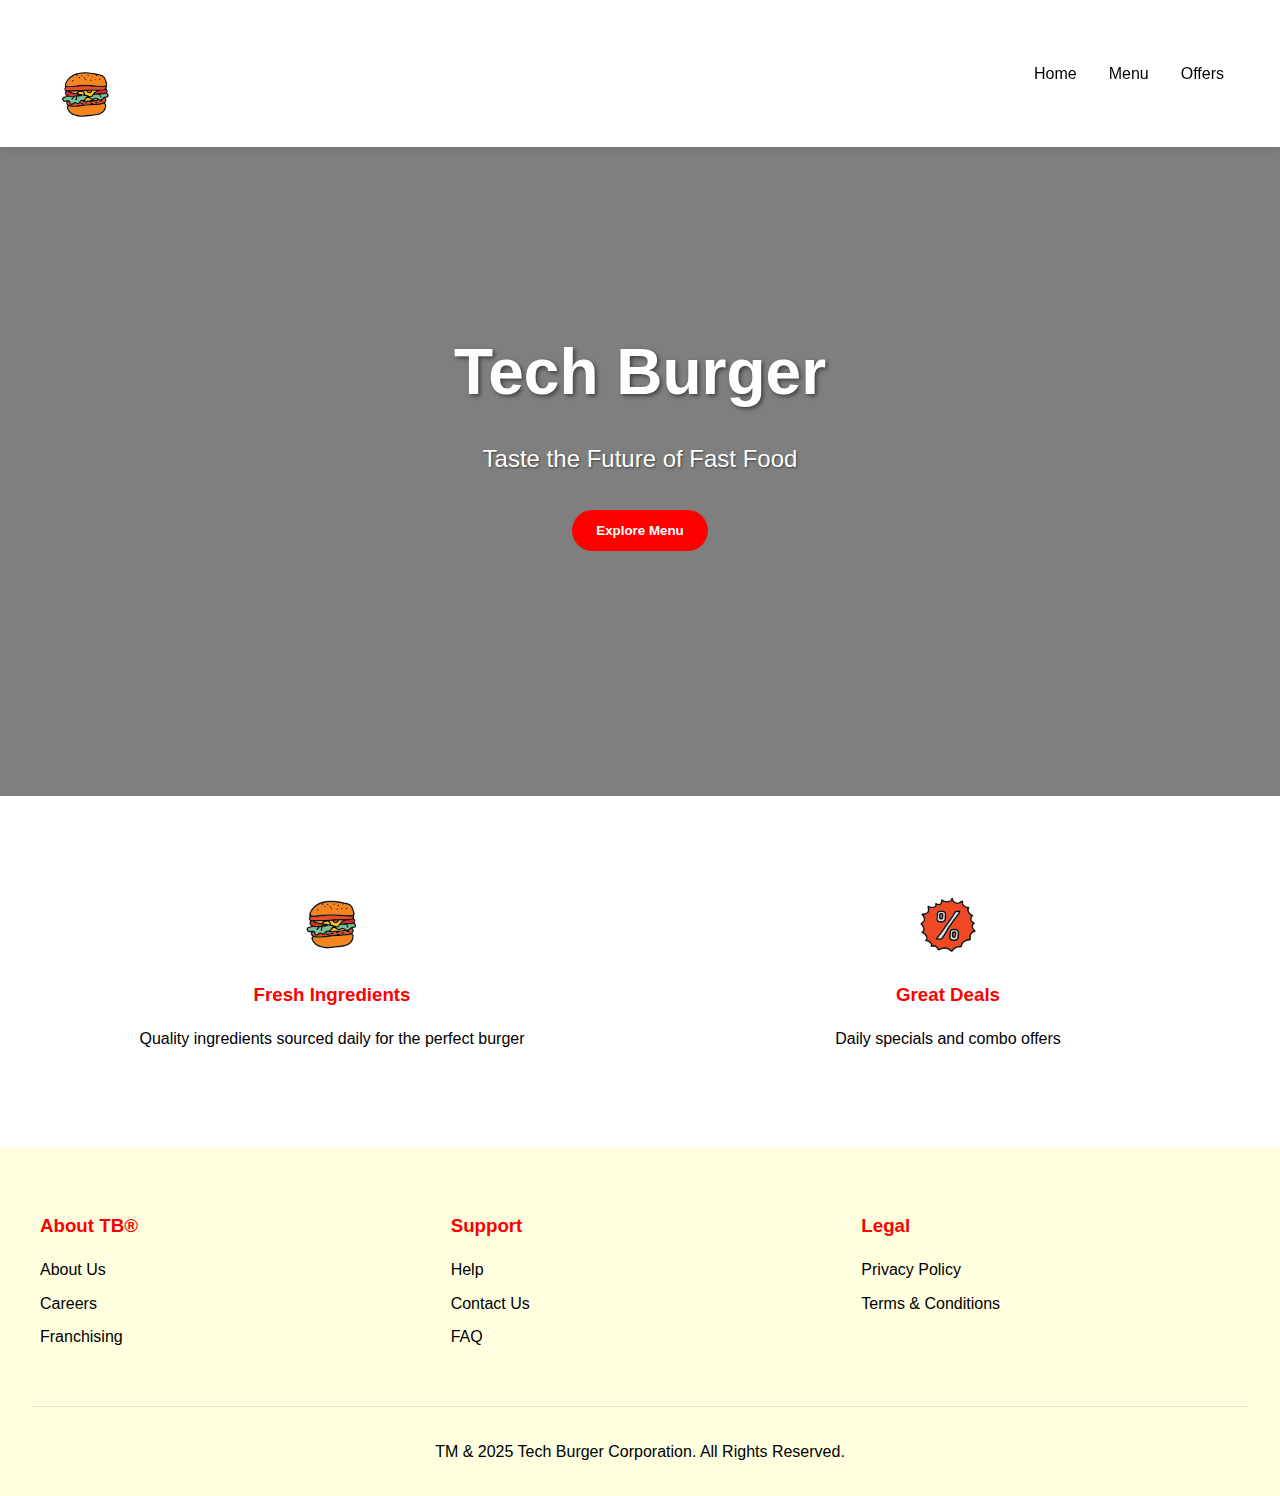
<file: index.html>
<!DOCTYPE html>
<html lang="en">
<head>  
  <meta charset="UTF-8">
  <meta name="viewport" content="width=device-width, initial-scale=1.0">
  <title>Tech Burger</title>
  <link rel="stylesheet" href="styles.css">
  <link rel="icon" type="image/x-icon" href="hamburger.png" >
</head>
<body>
  <nav>
    <div class="nav-container">
      <div class="logo">
        <svg viewBox="0 0 150 100" class="tb-logo">
        <img src="hamburger.png" alt="Tech Burger Logo" height="60px" width="60px">  
        </svg>
      </div>
      <div class="nav-links">
        <a href="index.html" class="active">Home</a>
        <a href="menu.html">Menu</a>
        <a href="offers.html">Offers</a>
      </div>
     
    </div>
  </nav>

  <header class="hero">
    <div class="hero-content">
      <h1>Tech Burger</h1>
      <p class="hero-subtitle">Taste the Future of Fast Food</p>
      <button class="cta-btn" onclick="window.location.href='menu.html';">Explore Menu</button>
    </div>
  </header>

  <section class="highlights">
    <div class="highlights-container">
      <div class="highlight-item">
        <img src="hamburger.png" alt="Fresh Ingredients" class="highlight-icon">
        <h3>Fresh Ingredients</h3>
        <p>Quality ingredients sourced daily for the perfect burger</p>
      </div>
      <div class="highlight-item">
        <img src="discount.png" alt="Great Deals" class="highlight-icon">
        <h3>Great Deals</h3>
        <p>Daily specials and combo offers</p>
      </div>
    </div>
  </section>

  
  <footer>
    <div class="footer-content">
      <div class="footer-section">
        <h3>About TB®</h3>
        <a href="#about">About Us</a>
        <a href="#careers">Careers</a>
        <a href="#franchising">Franchising</a>
      </div>
      <div class="footer-section">
        <h3>Support</h3>
        <a href="#help">Help</a>
        <a href="#contact">Contact Us</a>
        <a href="#faq">FAQ</a>
      </div>
      <div class="footer-section">
        <h3>Legal</h3>
        <a href="#privacy">Privacy Policy</a>
        <a href="#terms">Terms & Conditions</a>
      </div>
    </div>
    <div class="footer-bottom">
      <p>TM & 2025 Tech Burger Corporation. All Rights Reserved.</p>
    </div>
  </footer>

  <script src="script.js"></script>
</body>
</html>
</file>
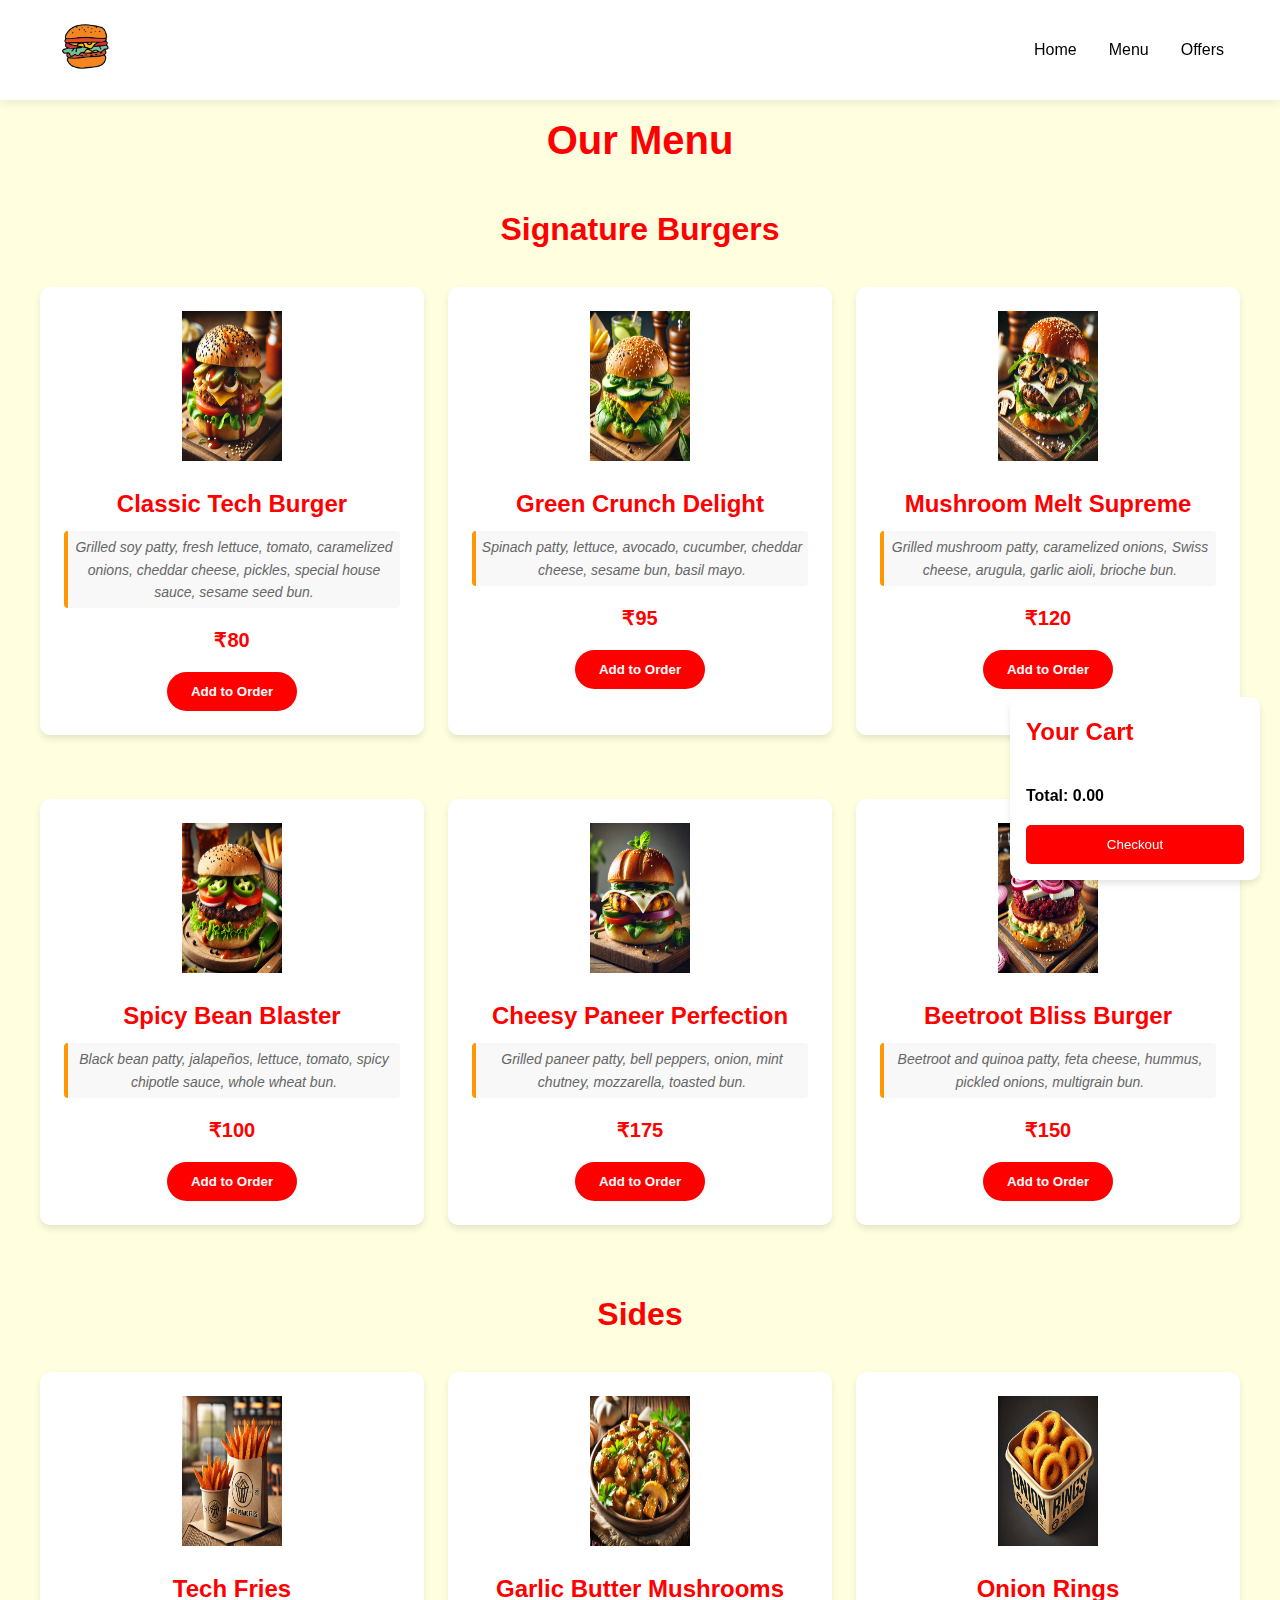
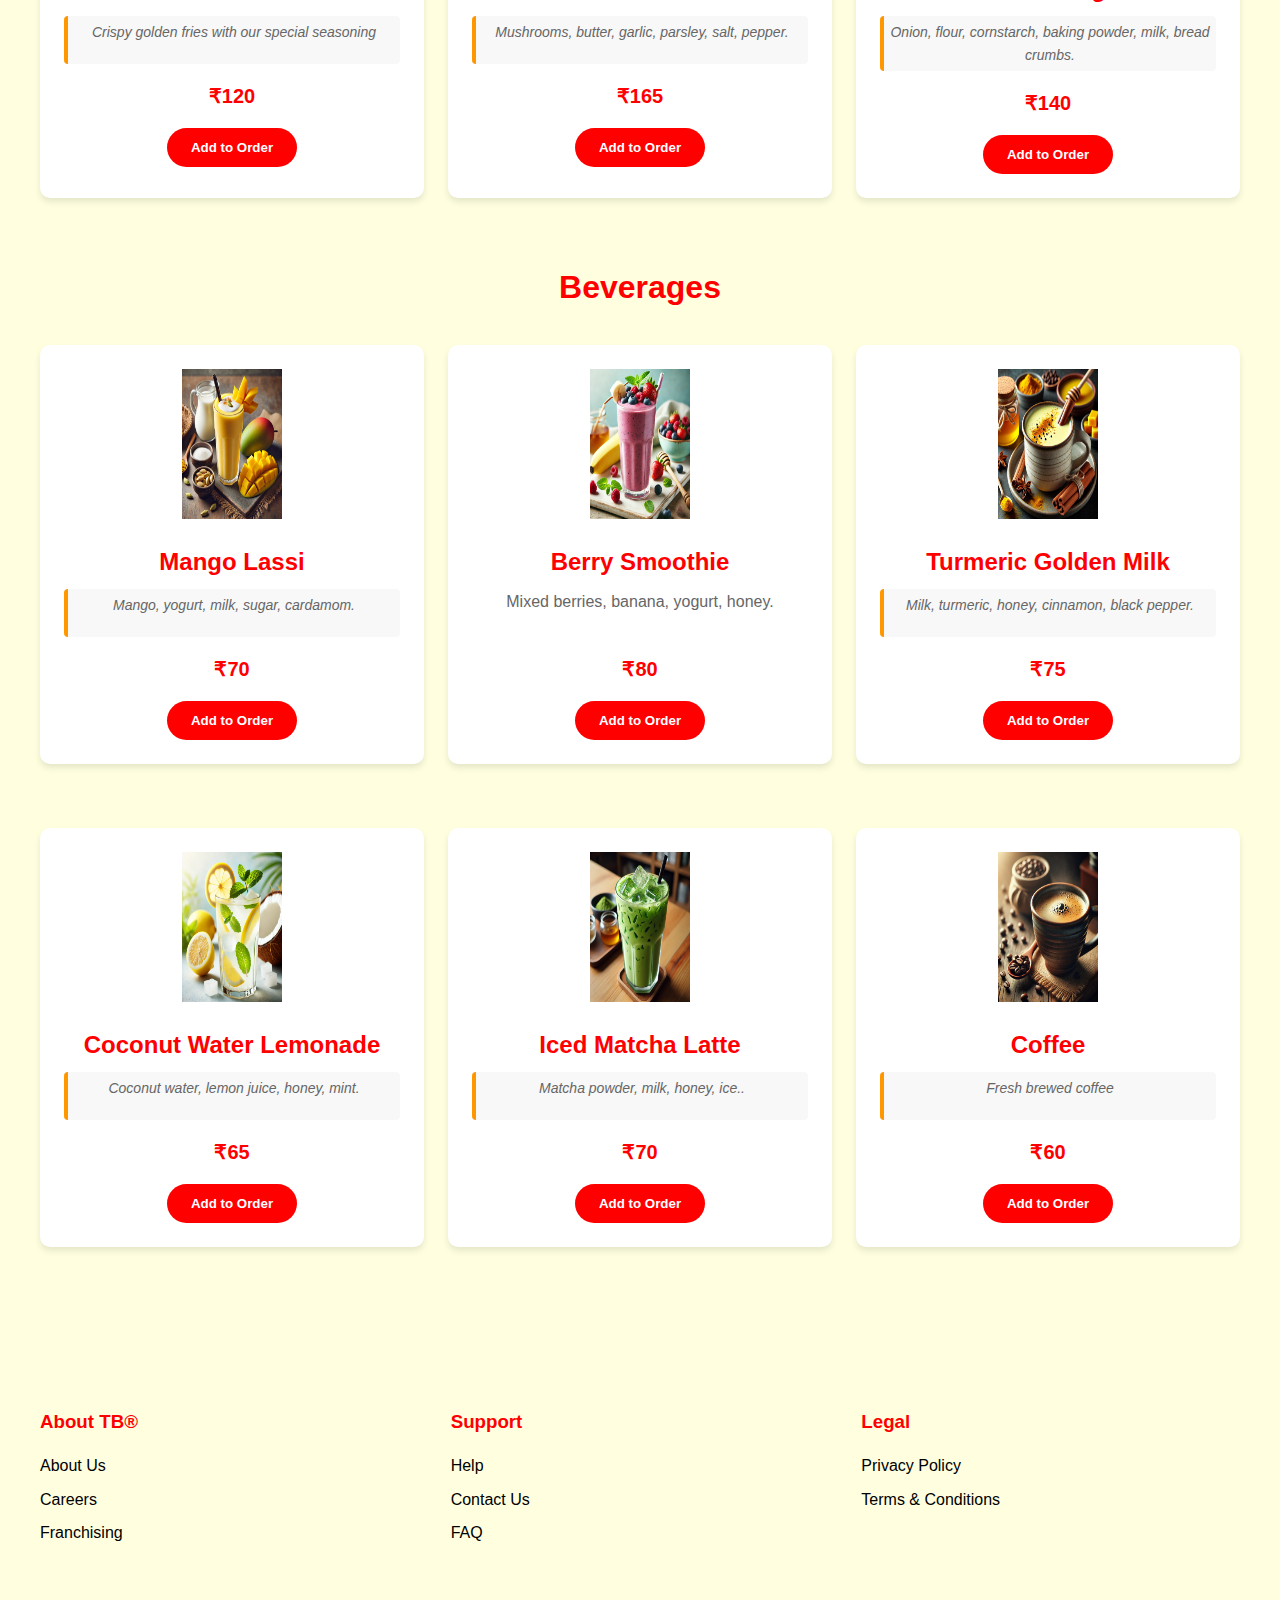
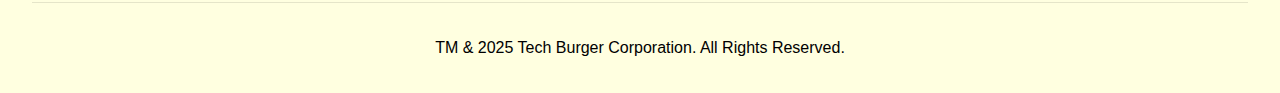
<file: menu.html>
<!DOCTYPE html>
<html lang="en">
<head>  
  <meta charset="UTF-8">
  <meta name="viewport" content="width=device-width, initial-scale=1.0">
  <title>Menu - Tech Burger</title>
  <link rel="stylesheet" href="styles.css">
  <link rel="stylesheet" href="menu.css">
  <link rel="icon" type="image/x-icon" href="hamburger.png" >
</head>
<body>
  <nav>
    <div class="nav-container">
      <div class="logo">
        <a href="index.html">
          <img src="hamburger.png" alt="Tech Burger Logo" height="60px" width="60px">  
        </a>
      </div>
      <div class="nav-links">
        <a href="index.html">Home</a>
        <a href="menu.html" class="active">Menu</a>
        <a href="offers.html">Offers</a>

      </div>
     
    </div>
  </nav>

  <main class="menu-page">
    <h1>Our Menu</h1>
    
    <section class="menu-section">
      <h2>Signature Burgers</h2>
      <div class="menu-grid">
        <div class="menu-item">
          <div class="burger-svg">
            <img src="clasic.webp" alt="Classic Burger" height="150px" width="150px">
          </div>
          <h3>Classic Tech Burger</h3>
          <p class="ingredients">Grilled soy patty, fresh lettuce, tomato, caramelized onions, cheddar cheese, pickles, special house sauce, sesame seed bun.</p>
          <span class="price">₹80</span>
          <button onclick="addToOrder('Classic Tech Burger', 80)">Add to Order</button>
        </div>

        <div class="menu-item">
     
            <img src="green.webp" height="150px" width="321px">
       
          <h3>Green Crunch Delight</h3>
          <p class="ingredients">Spinach patty, lettuce, avocado, cucumber, cheddar cheese, sesame bun, basil mayo.</p>
          <span class="price">₹95</span>
          <button onclick="addToOrder('Green Crunch Delight', 8.99)">Add to Order</button>
        </div>

        <div class="menu-item">
          <div class="burger-svg">
            <img src="masu.webp" alt="Veggie Burger" height="150px" width="150px">
          </div>
          <h3> Mushroom Melt Supreme</h3>
          <p class="ingredients">Grilled mushroom patty, caramelized onions, Swiss cheese, arugula, garlic aioli, brioche bun.</p>
          <span class="price">₹120</span>
          <button onclick="addToOrder('Mushroom Melt Supreme', 120)">Add to Order</button>
        </div>
      </div>  
    </section>
    <!-- extra -->
    <section class="menu-section">
      <div class="menu-grid">
        <div class="menu-item">
          <div class="burger-svg">
            <img src="spicy.webp"  height="150px" width="150px">
          </div>
          <h3> Spicy Bean Blaster</h3>
         <p class="ingredients">Black bean patty, jalapeños, lettuce, tomato, spicy chipotle sauce, whole wheat bun.</p>
          <span class="price">₹100</span>
          <button onclick="addToOrder('Spicy Bean Blaster', 100)">Add to Order</button>
        </div>

        <div class="menu-item">
          <div class="burger-svg">
            <img src="paneer.webp" alt="Double Burger" height="150px" width="150px">
          </div>
          <h3> Cheesy Paneer Perfection</h3>
          <p class="ingredients">Grilled paneer patty, bell peppers, onion, mint chutney, mozzarella, toasted bun.</p>
          <span class="price">₹175</span>
          <button onclick="addToOrder(' Cheesy Paneer Perfection<',175)">Add to Order</button>
        </div>

        <div class="menu-item">
          <div class="burger-svg">
            <img src="beetroot.webp" alt="Veggie Burger" height="150px" width="150px">
          </div>
          <h3>Beetroot Bliss Burger</h3>
       <p class="ingredients"> Beetroot and quinoa patty, feta cheese, hummus, pickled onions, multigrain bun.</p>
          <span class="price">₹150</span>
          <button onclick="addToOrder('Beetroot Bliss Burger',150)">Add to Order</button>
        </div>
      </div>  
    </section>
        <!--  -->

    <section class="menu-section">
      <h2>Sides</h2>
      <div class="menu-grid">
        <div class="menu-item">
          <div class="burger-svg">
            <img src="pateto.webp" alt="Fries" height="150px" width="150px">
          </div>
          <h3>Tech Fries</h3>
          <p class="ingredients">Crispy golden fries with our special seasoning</p>
          <span class="price">₹120</span>

          <button onclick="addToOrder('Classic Tech Burger',120)">Add to Order</button>
        </div>

        <div class="menu-item">
          <div class="burger-svg">
            <img src="masu1.webp" alt="Nuggets" height="150px" width="150px">
          </div>
        
          <h3> Garlic Butter Mushrooms </h3>
          <p class="ingredients"> Mushrooms, butter, garlic, parsley, salt, pepper.</p>
          <span class="price">₹165</span>

          <button onclick="addToOrder('Spicy Corn on the Cob',135)">Add to Order</button>
        </div>

        <div class="menu-item">
          <div class="burger-svg">
            <img src="Crispy Onion Rings.webp" alt="Onion Rings" height="150px" width="150px">
          </div>
          <h3>Onion Rings</h3>
          <p class="ingredients">Onion, flour, cornstarch, baking powder, milk, bread crumbs.</p>
          <span class="price">₹140</span>
          <button onclick="addToOrder('Onion Rings',140)">Add to Order</button>
        </div>
      </div>
    </section>

    <section class="menu-section">
      <h2>Beverages</h2>
      <div class="menu-grid">
        <div class="menu-item">
          <div class="burger-svg">
            <img src="mango.webp" alt="Soft Drink" height="150px" width="150px">
          </div>
          <h3>Mango Lassi</h3>
          <p class="ingredients">Mango, yogurt, milk, sugar, cardamom.</p>
          <span class="price">₹70</span>
          <button onclick="addToOrder('Mango Lassi',70)">Add to Order</button>
        </div>

        <div class="menu-item">
          <div class="burger-svg">
            <img src="Berry Smoothie.webp" alt="Milkshake" height="150px" width="150px">
          </div>
          <h3>Berry Smoothie</h3>
          <p class="Ingredients">Mixed berries, banana, yogurt, honey.
          </p>
          <span class="price">₹80</span>
          <button onclick="addToOrder('Berry Smoothie',80)">Add to Order</button>
        </div>

        <div class="menu-item">
          <div class="burger-svg">
            <img src="Turmeric Golden Milk.webp" alt="Coffee" height="150px" width="150px">
          </div>
          <h3>Turmeric Golden Milk </h3>
          <p class="ingredients">Milk, turmeric, honey, cinnamon, black pepper.</p>
          <span class="price">₹75</span>
          
          <button onclick="addToOrder('Turmeric Golden Milk ',75)">Add to Order</button>
        </div>
      </div>
      
    </section>
    <section class="menu-section">
      <div class="menu-grid">
        <div class="menu-item">
          <div class="burger-svg">
            <img src="Coconut Water Lemonade.webp" alt="Soft Drink" height="150px" width="150px">
          </div>
          <h3>Coconut Water Lemonade </h3>
          <p class="ingredients">Coconut water, lemon juice, honey, mint.</p>
          <span class="price">₹65</span>
          
          <button onclick="addToOrder('Coconut Water Lemonade ',65)">Add to Order</button>
        </div>

        <div class="menu-item">
          <div class="burger-svg">
            <img src="Iced Matcha Latte.webp" alt="Milkshake" height="150px" width="150px">
          </div>
          <h3> Iced Matcha Latte </h3>
          <p class="ingredients"> Matcha powder, milk, honey, ice..</p>
          <span class="price">₹70</span>
          <button onclick="addToOrder('Herbal Iced Tea ',70)">Add to Order</button>
        </div>

        <div class="menu-item">
          <div class="burger-svg">
            <img src="coffe.webp" alt="Coffee" height="150px" width="150px">
          </div>
          <h3>Coffee</h3>
          <p class="ingredients">Fresh brewed coffee</p>
          <span class="price">₹60</span>
          <button onclick="addToOrder('Coffee',70)">Add to Order</button>
        </div>
      </div>
      
    </section>
   
    <div class="order-cart">
      <h3>Your Cart</h3>
      <div class="cart-items"></div>
      <p class="cart-total"></p>
      <button class="checkout-btn" onclick="showBill()">Checkout</button>
  </div>
  <div id="bill-modal" class="bill-modal">
    <div class="bill-content">
        <h2>Order Summary</h2>
        <div id="bill-items"></div>
        <p id="bill-total"></p>
        <button onclick="confirmOrder()">Confirm Order</button>
        <button onclick="closeBill()">Close</button>
    </div>
    </div>
  </main>
  <footer>
    <div class="footer-content">
      <div class="footer-section">
        <h3>About TB®</h3>
        <a href="#about">About Us</a>
        <a href="#careers">Careers</a>
        <a href="#franchising">Franchising</a>
      </div>
      <div class="footer-section">
        <h3>Support</h3>
        <a href="#help">Help</a>
        <a href="#contact">Contact Us</a>
        <a href="#faq">FAQ</a>
      </div>
      <div class="footer-section">
        <h3>Legal</h3>
        <a href="#privacy">Privacy Policy</a>
        <a href="#terms">Terms & Conditions</a>
      </div>
    </div>
    <div class="footer-bottom">
      <p>TM & 2025 Tech Burger Corporation. All Rights Reserved.</p>
    </div>
  </footer>
  <script src="script.js"></script>
</body>
</html>
</file>
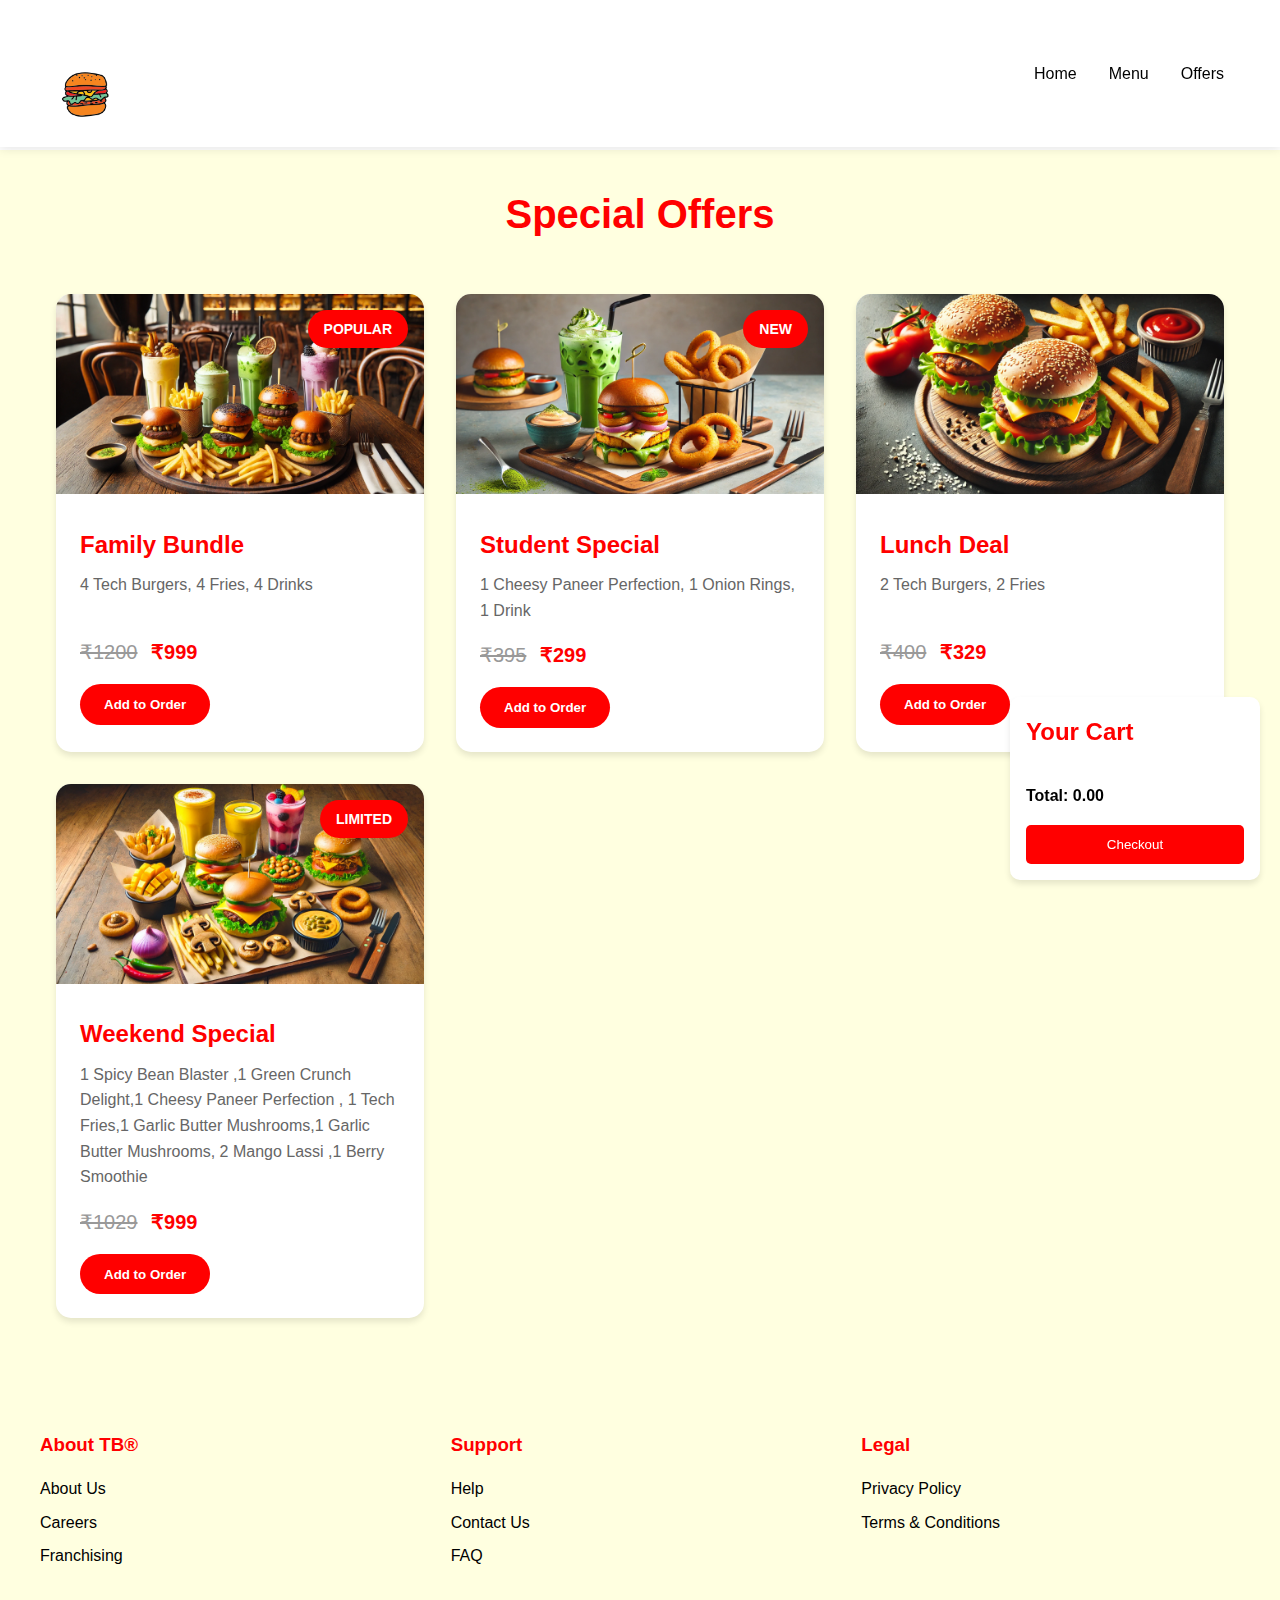
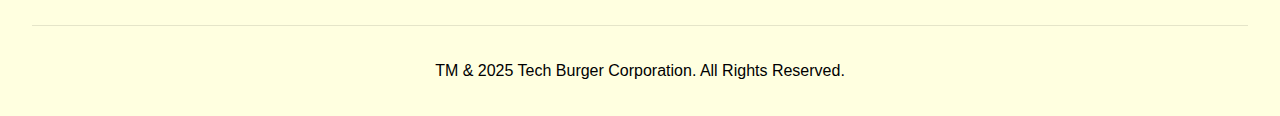
<file: offers.html>
<!DOCTYPE html>
<html lang="en">
<head>  
  <meta charset="UTF-8">
  <meta name="viewport" content="width=device-width, initial-scale=1.0">
  <title>Offers - Tech Burger</title>
  <link rel="stylesheet" href="styles.css">
  <link rel="stylesheet" href="offers.css">
  <link rel="icon" type="image/x-icon" href="hamburger.png" >
</head>
<body>
  <nav>
    <div class="nav-container">
      <div class="logo">
        <a href="index.html">
          <svg viewBox="0 0 150 100" class="tb-logo">
            <img src="hamburger.png" alt="Tech Burger Logo" height="60px" width="60px">  
          </svg>
        </a>
      </div>
      <div class="nav-links">
        <a href="index.html">Home</a>
        <a href="menu.html">Menu</a>
        <a href="offers.html" class="active">Offers</a>
      </div>
    </div>
  </nav>

  <main class="offers-page">
    <h1>Special Offers</h1>
    
    <div class="offers-grid">
      <div class="offer-card">
        <div class="offer-badge">POPULAR</div>
        <img src="combo1.webp" alt="Family Bundle" class="offer-image">
        <div class="offer-content">
          <h2>Family Bundle</h2>
          <p class="offer-description">4 Tech Burgers, 4 Fries, 4 Drinks</p>
          <p class="offer-price"><span class="original-price">₹1200</span> <span class="discount-price">₹999</span></p>
         
          <button class="cta-btn" onclick="addToOrder('Family Bundle',999)">Add to Order</button>
        </div>
      </div>

      <div class="offer-card">
        <div class="offer-badge">NEW</div>
        <img src="combo 2.webp" alt="Student Meal" class="offer-image">
        <div class="offer-content">
          <h2>Student Special</h2>
          <p class="offer-description">1  Cheesy Paneer Perfection, 1 Onion Rings, 1 Drink</p>
          <p class="offer-price"><span class="original-price">₹395</span> <span class="discount-price">₹299</span></p>
          <button class="cta-btn" onclick="addToOrder('Student Special',299)">Add to Order</button>
        </div>
      </div>

      <div class="offer-card">
        <img src="combo 3.webp" alt="Lunch Deal" class="offer-image">
        <div class="offer-content">
          <h2>Lunch Deal</h2>
          <p class="offer-description">2 Tech Burgers, 2 Fries</p>
          <p class="offer-price"><span class="original-price">₹400</span> <span class="discount-price">₹329</span></p>
          <button class="cta-btn" onclick="addToOrder('Lunch Deal',329)">Add to Order</button>
        </div>
      </div>

      <div class="offer-card">
        <div class="offer-badge">LIMITED</div>
        <img src="combo 4.webp" alt="Weekend Special" class="offer-image">
        <div class="offer-content">
          <h2>Weekend Special</h2>
          <p class="offer-description">1 Spicy Bean Blaster ,1 Green Crunch Delight,1 Cheesy Paneer Perfection
            , 1 Tech Fries,1 Garlic Butter Mushrooms,1 Garlic Butter Mushrooms, 2 Mango Lassi ,1 Berry Smoothie </p>
          <p class="offer-price"><span class="original-price">₹1029</span> <span class="discount-price">₹999</span></p>
          <button class="cta-btn" onclick="addToOrder('Weekend Special',999)">Add to Order</button>
        </div>
      </div>
    </div>
   
</div>
<div class="order-cart">
  <h3>Your Cart</h3>
  <div class="cart-items"></div>
  <p class="cart-total"></p>
  <button class="checkout-btn" onclick="showBill()">Checkout</button>
</div>
<div id="bill-modal" class="bill-modal">
<div class="bill-content">
    <h2>Order Summary</h2>
    <div id="bill-items"></div>
    <p id="bill-total"></p>
    <button onclick="confirmOrder()">Confirm Order</button>
    <button onclick="closeBill()">Close</button>
</div>

  </main>

  <footer>
    <div class="footer-content">
      <div class="footer-section">
        <h3>About TB®</h3>
        <a href="#about">About Us</a>
        <a href="#careers">Careers</a>
        <a href="#franchising">Franchising</a>
      </div>
      <div class="footer-section">
        <h3>Support</h3>
        <a href="#help">Help</a>
        <a href="#contact">Contact Us</a>
        <a href="#faq">FAQ</a>
      </div>
      <div class="footer-section">
        <h3>Legal</h3>
        <a href="#privacy">Privacy Policy</a>
        <a href="#terms">Terms & Conditions</a>
      </div>
    </div>
    <div class="footer-bottom">
      <p>TM & 2025 Tech Burger Corporation. All Rights Reserved.</p>
    </div>
  </footer>

  <script src="script.js"></script>
</body>
</html>
</file>
<file: styles.css>
:root {
  --primary: red;
  --secondary: orange;
  --background: lightyellow;
  --text: black;
}

* {
  margin: 0;
  padding: 0;
  box-sizing: border-box;
}

body {
  font-family: -apple-system, BlinkMacSystemFont, 'Segoe UI', Roboto, Oxygen, Ubuntu, Cantarell, sans-serif;
  line-height: 1.6;
  color: var(--text);
}

nav {
  background: white;
  box-shadow: 0 2px 10px rgba(0, 0, 0, 0.1);
  position: fixed;
  width: 100%;
  top: 0;
  z-index: 1000;
  transition: transform 0.3s;
}

.nav-container {
  max-width: 1200px;
  margin: 0 auto;
  padding: 1rem;
  display: flex;
  justify-content: space-between;
  align-items: center;
}

.logo {
  width: 60px;
}

.tb-logo {
  width: 100%;
  height: auto;
}

.nav-links {
  display: flex;
  gap: 2rem;
}

.nav-links a {
  text-decoration: none;
  color: var(--text);
  font-weight: 500;
  transition: color 0.3s;
}

.nav-links a:hover {
  color: var(--primary);
}

.order-btn, .cta-btn {
  background: var(--primary);
  color: white;
  border: none;
  padding: 0.8rem 1.5rem;
  border-radius: 25px;
  font-weight: bold;
  cursor: pointer;
  transition: background 0.3s;
}

.order-btn:hover, .cta-btn:hover {
  background: var(--secondary);
}

.hero {
  height: 80vh;
  background: linear-gradient(rgba(0, 0, 0, 0.5), rgba(0, 0, 0, 0.5)), url('https://images.unsplash.com/photo-1550547660-d9450f859349?auto=format&fit=crop&w=1920&q=80');
  background-size: cover;
  background-position: center;
  display: flex;
  align-items: center;
  justify-content: center;
  text-align: center;
  margin-top: 76px;
}

.hero-content {
  color: white;
}

.hero-content h1 {
  font-size: 4rem;
  margin-bottom: 1rem;
  text-shadow: 2px 2px 4px rgba(0, 0, 0, 0.5);
}

.hero-subtitle {
  font-size: 1.5rem;
  margin-bottom: 2rem;
  text-shadow: 1px 1px 2px rgba(0, 0, 0, 0.5);
}

.highlights {
  padding: 4rem 2rem;
  background-color: white;
}

.highlights-container {
  max-width: 1200px;
  margin: 0 auto;
  display: grid;
  grid-template-columns: repeat(auto-fit, minmax(250px, 1fr));
  gap: 2rem;
  text-align: center;
}

.highlight-item {
  padding: 2rem;
  transition: transform 0.3s;
}

.highlight-item:hover {
  transform: translateY(-5px);
}

.highlight-icon {
  width: 64px;
  height: 64px;
  margin-bottom: 1rem;
}

.highlight-item h3 {
  margin-bottom: 1rem;
  color: var(--primary);
}

.rewards-promo {
  padding: 4rem 2rem;
  background-color: var(--background);
}

.rewards-content {
  max-width: 1200px;
  margin: 0 auto;
  display: grid;
  grid-template-columns: 1fr 1fr;
  gap: 4rem;
  align-items: center;
}

.rewards-text h2 {
  font-size: 2.5rem;
  color: var(--primary);
  margin-bottom: 1rem;
}

.rewards-benefits {
  list-style: none;
  margin: 2rem 0;
}

.rewards-benefits li {
  margin-bottom: 0.5rem;
  padding-left: 1.5rem;
  position: relative;
}

.rewards-benefits li::before {
  content: "✓";
  color: var(--primary);
  position: absolute;
  left: 0;
}

.rewards-image {
  text-align: center;
}

.rewards-img {
  max-width: 100%;
  height: auto;
}

.app-promo {
  background: var(--primary);
  color: white;
  padding: 4rem 2rem;
  text-align: center;
}

.promo-content {
  max-width: 600px;
  margin: 0 auto;
}

.app-buttons {
  display: flex;
  gap: 1rem;
  justify-content: center;
  margin-top: 2rem;
}

.app-btn {
  background: var(--background);
  color: var(--primary);
  text-decoration: none;
  padding: 0.8rem 1.5rem;
  border-radius: 25px;
  font-weight: bold;
  transition: background 0.3s;
}

.app-btn:hover {
  background: white;
}

footer {
  background: var(--background);
  color: var(--text);
  padding: 4rem 2rem 2rem;
}

.footer-content {
  max-width: 1200px;
  margin: 0 auto;
  display: grid;
  grid-template-columns: repeat(auto-fit, minmax(200px, 1fr));
  gap: 2rem;
}

.footer-section h3 {
  margin-bottom: 1rem;
  color: var(--primary);
}

.footer-section a {
  display: block;
  color: var(--text);
  text-decoration: none;
  margin-bottom: 0.5rem;
  transition: color 0.3s;
}

.footer-section a:hover {
  color: var(--primary);
}

.footer-bottom {
  text-align: center;
  margin-top: 3rem;
  padding-top: 2rem;
  border-top: 1px solid rgba(0, 0, 0, 0.1);
}

@media (max-width: 768px) {
  .nav-links {
    display: none;
  }
  
  .hero-content h1 {
    font-size: 2.5rem;
  }
  
  .hero-subtitle {
    font-size: 1.2rem;
  }
  
  .rewards-content {
    grid-template-columns: 1fr;
    text-align: center;
  }
  
  .rewards-benefits {
    display: inline-block;
    text-align: left;
  }
  
  .app-buttons {
    flex-direction: column;
    align-items: center;
  }
}
</file>
<file: menu.css>
.menu-grid {
  display: grid;
  grid-template-columns: repeat(auto-fit, minmax(250px, 1fr));
  gap: 1.5rem;
  max-width: 1200px;
  margin: 0 auto;
}

.menu-item {
  background: white;
  padding: 1.5rem;
  border-radius: 10px;
  box-shadow: 0 4px 6px rgba(0, 0, 0, 0.1);
  text-align: center;
  transition: transform 0.3s ease, box-shadow 0.3s ease;
}

.menu-item:hover {
  transform: translateY(-5px);
  box-shadow: 0 6px 10px rgba(0, 0, 0, 0.15);
}


.menu-item h3 {
  font-size: 1.5rem;
  color: var(--primary);
  margin-bottom: 0.5rem;
}

.menu-item p {
  min-height: 48px;
  color: #666;
  margin-bottom: 1rem;
}

.price {
  display: block;
  font-size: 1.25rem;
  font-weight: bold;
  color: var(--primary);
  margin-bottom: 1rem;
}


.menu-item button {
  background: var(--primary);
  color: white;
  border: none;
  padding: 0.75rem 1.5rem;
  border-radius: 25px;
  font-weight: bold;
  cursor: pointer;
  transition: background 0.3s;
}

.menu-item button:hover {
  background: var(--secondary);
}

/* Responsive Design */
@media (max-width: 768px) {
  .menu-page {
    padding: 1rem;
  }

  .menu-page h1 {
    font-size: 2rem;
  }

  .menu-section h2 {
    font-size: 1.5rem;
  }

  .menu-grid {
    grid-template-columns: 1fr;
  }
}
.menu-page {
  margin-top: 76px;
  padding: 2rem;
  background-color: var(--background);
  min-height: 100vh;
}

.menu-page h1 {
  text-align: center;
  color: var(--primary);
  font-size: 2.5rem;
  margin-bottom: 2rem;
}

.menu-section {
  margin-bottom: 4rem;
}

.menu-section h2 {
  color: var(--primary);
  font-size: 2rem;
  margin-bottom: 2rem;
  text-align: center;
}

.menu-grid {
  display: grid;
  grid-template-columns: repeat(auto-fit, minmax(250px, 1fr));
  gap: 1.5rem;
  max-width: 1200px;
  margin: 0 auto;
}

.menu-item {
  background: white;
  padding: 1.5rem;
  border-radius: 10px;
  box-shadow: 0 4px 6px rgba(0, 0, 0, 0.1);
  text-align: center;
  transition: transform 0.3s ease, box-shadow 0.3s ease;
}

.menu-item:hover {
  transform: translateY(-5px);
  box-shadow: 0 6px 10px rgba(0, 0, 0, 0.15);
}

.menu-item img {
  max-width: 100px;
  margin-bottom: 1rem;
}

.menu-item h3 {
  font-size: 1.5rem;
  color: var(--primary);
  margin-bottom: 0.5rem;
}

.menu-item p {
  min-height: 48px;
  color: #666;
  margin-bottom: 1rem;
}

.price {
  display: block;
  font-size: 1.25rem;
  font-weight: bold;
  color: var(--primary);
  margin-bottom: 1rem;
}

/* Order Cart */
.order-cart {
  position: fixed;
  bottom: 20px;
  right: 20px;
  background: white;
  box-shadow: 0 4px 6px rgba(0, 0, 0, 0.1);
  padding: 1rem;
  border-radius: 10px;
  width: 250px;
  display: none;
}

.order-cart h3 {
  color: var(--primary);
  font-size: 1.5rem;
  margin-bottom: 1rem;
}

.cart-items {
  max-height: 200px;
  overflow-y: auto;
}

.cart-total {
  font-weight: bold;
  margin-top: 1rem;
}

.checkout-btn {
  background: var(--primary);
  color: white;
  border: none;
  padding: 0.75rem;
  border-radius: 5px;
  width: 100%;
  margin-top: 1rem;
  cursor: pointer;
}
/* Bill Modal Styling */
.bill-modal {
  position: fixed;
  top: 0;
  left: 0;
  width: 100%;
  height: 100%;
  background: rgba(0, 0, 0, 0.5);
  display: none;
  justify-content: center;
  align-items: center;
}

.bill-content {
  background: white;
  padding: 2rem;
  border-radius: 10px;
  text-align: center;
  width: 300px;
}

.bill-content button {
  margin-top: 1rem;
  padding: 0.5rem 1rem;
  background: var(--primary);
  color: white;
  border: none;
  cursor: pointer;
}
.order-cart {
  position: fixed;
  bottom: 20px;
  right: 20px;
  background: white;
  box-shadow: 0 4px 6px rgba(0, 0, 0, 0.1);
  padding: 1rem;
  border-radius: 10px;
  width: 250px;
  display: block;
}

.order-cart h3 {
  color: var(--primary);
  font-size: 1.5rem;
  margin-bottom: 1rem;
}

.cart-items {
  max-height: 200px;
  overflow-y: auto;
}

.cart-total {
  font-weight: bold;
  margin-top: 1rem;
}

.checkout-btn {
  background: var(--primary);
  color: white;
  border: none;
  padding: 0.75rem;
  border-radius: 5px;
  width: 100%;
  margin-top: 1rem;
  cursor: pointer;
}
.bill-modal {
  position: fixed;
  top: 0;
  left: 0;
  width: 100%;
  height: 100%;
  background: rgba(0, 0, 0, 0.5);
  display: none;
  justify-content: center;
  align-items: center;
}

.bill-content {
  background: white;
  padding: 2rem;
  border-radius: 10px;
  text-align: center;
  width: 300px;
}

.bill-content button {
  margin-top: 1rem;
  padding: 0.5rem 1rem;
  background: var(--primary);
  color: white;
  border: none;
  cursor: pointer;
} 
.ingredients {
  font-size: 14px;
  color: #555;
  font-style: italic;
  margin-top: 5px;
  padding: 5px;
  background-color: #f8f8f8;
  border-left: 4px solid #ff9800;
  border-radius: 4px;
}
</file>
<file: offers.css>
.offers-page {
  margin-top: 150px;
  padding: 2rem;
  background-color: var(--background);
}

.offers-page h1 {
  text-align: center;
  color: var(--primary);
  font-size: 2.5rem;
  margin-bottom: 2rem;
}

.offers-grid {
  max-width: 1200px;
  margin: 0 auto;
  display: grid;
  grid-template-columns: repeat(auto-fit, minmax(280px, 1fr));
  gap: 2rem;
  padding: 1rem;
}

.offer-card {
  background: white;
  border-radius: 15px;
  overflow: hidden;
  box-shadow: 0 4px 6px rgba(0, 0, 0, 0.1);
  transition: transform 0.3s;
  position: relative;
}

.offer-card:hover {
  transform: translateY(-5px);
}

.offer-badge {
  position: absolute;
  top: 1rem;
  right: 1rem;
  background: var(--primary);
  color: white;
  padding: 0.5rem 1rem;
  border-radius: 20px;
  font-weight: bold;
  font-size: 0.875rem;
}

.offer-image {
  width: 100%;
  height: 200px;
  object-fit: cover;
  background-color: var(--background);
}

.offer-content {
  padding: 1.5rem;
}

.offer-content h2 {
  color: var(--primary);
  margin-bottom: 0.5rem;
  font-size: 1.5rem;
}

.offer-description {
  color: #666;
  margin-bottom: 1rem;
  min-height: 48px;
}

.offer-price {
  margin-bottom: 1rem;
  font-size: 1.25rem;
}

.original-price {
  color: #999;
  text-decoration: line-through;
  margin-right: 0.5rem;
}

.discount-price {
  color: var(--primary);
  font-weight: bold;
}

.promo-banner {
  background: var(--primary);
  color: white;
  padding: 4rem 2rem;
  margin-top: 4rem;
  text-align: center;
}

.promo-banner h2 {
  font-size: 2rem;
  margin-bottom: 1rem;
}

.promo-banner p {
  margin-bottom: 2rem;
}

@media (max-width: 768px) {
  .offers-page {
    padding: 1rem;
  }

  .offers-page h1 {
    font-size: 2rem;
  }

  .offer-card {
    max-width: 400px;
    margin: 0 auto;
  }
}
.order-cart {
  position: fixed;
  bottom: 20px;
  right: 20px;
  background: white;
  box-shadow: 0 4px 6px rgba(0, 0, 0, 0.1);
  padding: 1rem;
  border-radius: 10px;
  width: 250px;
  display: block;
}

.order-cart h3 {
  color: var(--primary);
  font-size: 1.5rem;
  margin-bottom: 1rem;
}

.cart-items {
  max-height: 200px;
  overflow-y: auto;
}

.cart-total {
  font-weight: bold;
  margin-top: 1rem;
}

.checkout-btn {
  background: var(--primary);
  color: white;
  border: none;
  padding: 0.75rem;
  border-radius: 5px;
  width: 100%;
  margin-top: 1rem;
  cursor: pointer;
}
.bill-modal {
  position: fixed;
  top: 0;
  left: 0;
  width: 100%;
  height: 100%;
  background: rgba(0, 0, 0, 0.5);
  display: none;
  justify-content: center;
  align-items: center;
}

.bill-content {
  background: white;
  padding: 2rem;
  border-radius: 10px;
  text-align: center;
  width: 300px;
}

.bill-content button {
  margin-top: 1rem;
  padding: 0.5rem 1rem;
  background: var(--primary);
  color: white;
  border: none;
  cursor: pointer;
}
.bill-modal {
  position: fixed;
  top: 0;
  left: 0;
  width: 100%;
  height: 100%;
  background: rgba(0, 0, 0, 0.5);
  display: none;
  justify-content: center;
  align-items: center;
}

.bill-content {
  background: white;
  padding: 2rem;
  border-radius: 10px;
  text-align: center;
  width: 300px;
}

.bill-content button {
  margin-top: 1rem;
  padding: 0.5rem 1rem;
  background: var(--primary);
  color: white;
  border: none;
  cursor: pointer;
}
</file>
